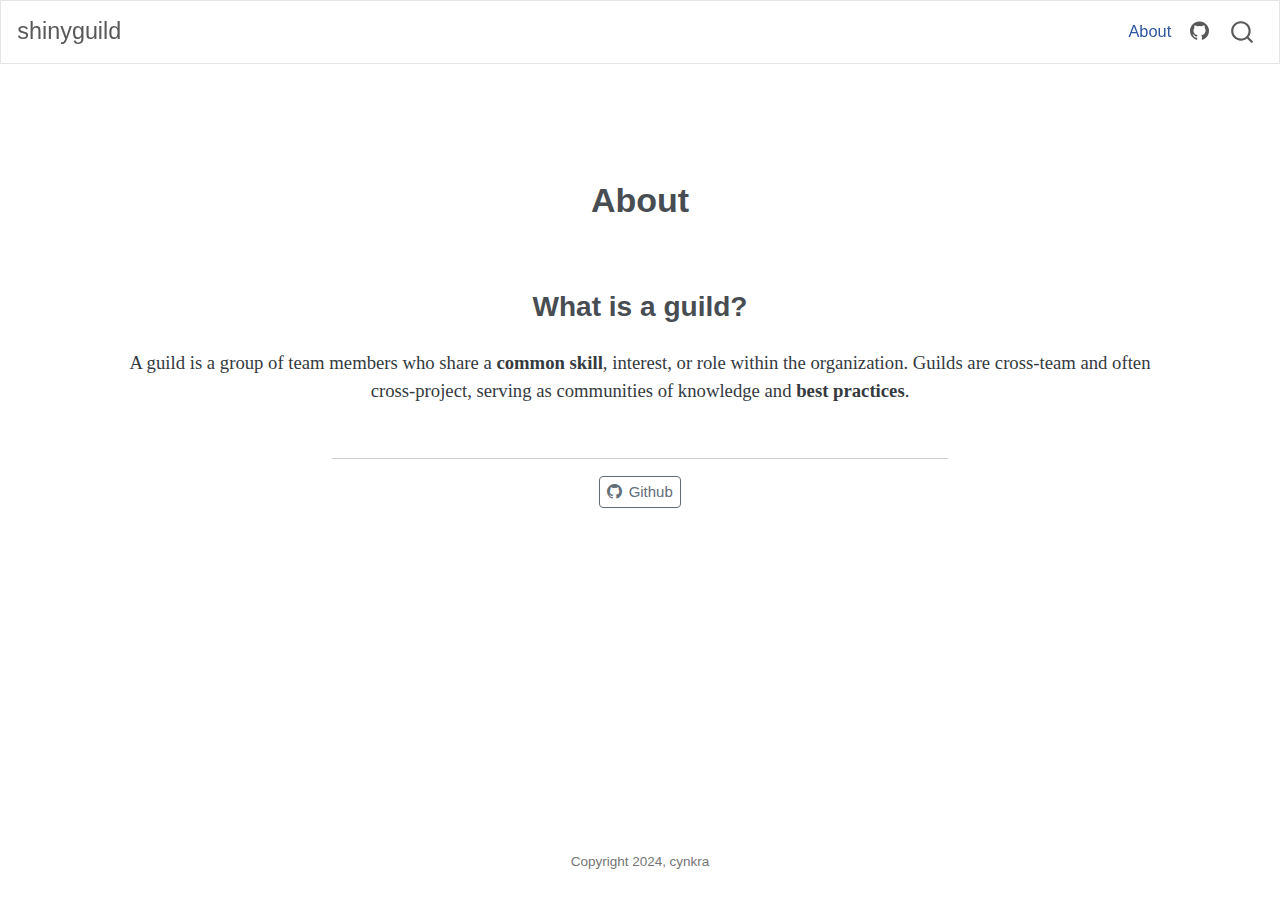
<file: about.html>
<!DOCTYPE html>
<html xmlns="http://www.w3.org/1999/xhtml" lang="en" xml:lang="en"><head>

<meta charset="utf-8">
<meta name="generator" content="quarto-1.3.450">

<meta name="viewport" content="width=device-width, initial-scale=1.0, user-scalable=yes">


<title>shinyguild - About</title>
<style>
code{white-space: pre-wrap;}
span.smallcaps{font-variant: small-caps;}
div.columns{display: flex; gap: min(4vw, 1.5em);}
div.column{flex: auto; overflow-x: auto;}
div.hanging-indent{margin-left: 1.5em; text-indent: -1.5em;}
ul.task-list{list-style: none;}
ul.task-list li input[type="checkbox"] {
  width: 0.8em;
  margin: 0 0.8em 0.2em -1em; /* quarto-specific, see https://github.com/quarto-dev/quarto-cli/issues/4556 */ 
  vertical-align: middle;
}
</style>


<script src="site_libs/quarto-nav/quarto-nav.js"></script>
<script src="site_libs/quarto-nav/headroom.min.js"></script>
<script src="site_libs/clipboard/clipboard.min.js"></script>
<script src="site_libs/quarto-search/autocomplete.umd.js"></script>
<script src="site_libs/quarto-search/fuse.min.js"></script>
<script src="site_libs/quarto-search/quarto-search.js"></script>
<meta name="quarto:offset" content="./">
<script src="site_libs/quarto-html/quarto.js"></script>
<script src="site_libs/quarto-html/popper.min.js"></script>
<script src="site_libs/quarto-html/tippy.umd.min.js"></script>
<link href="site_libs/quarto-html/tippy.css" rel="stylesheet">
<link href="site_libs/quarto-html/quarto-syntax-highlighting.css" rel="stylesheet" id="quarto-text-highlighting-styles">
<script src="site_libs/bootstrap/bootstrap.min.js"></script>
<link href="site_libs/bootstrap/bootstrap-icons.css" rel="stylesheet">
<link href="site_libs/bootstrap/bootstrap.min.css" rel="stylesheet" id="quarto-bootstrap" data-mode="light">
<script id="quarto-search-options" type="application/json">{
  "location": "navbar",
  "copy-button": false,
  "collapse-after": 3,
  "panel-placement": "end",
  "type": "overlay",
  "limit": 20,
  "language": {
    "search-no-results-text": "No results",
    "search-matching-documents-text": "matching documents",
    "search-copy-link-title": "Copy link to search",
    "search-hide-matches-text": "Hide additional matches",
    "search-more-match-text": "more match in this document",
    "search-more-matches-text": "more matches in this document",
    "search-clear-button-title": "Clear",
    "search-detached-cancel-button-title": "Cancel",
    "search-submit-button-title": "Submit",
    "search-label": "Search"
  }
}</script>


<link rel="stylesheet" href="styles.css">
</head>

<body class="nav-fixed fullcontent">

<div id="quarto-search-results"></div>
  <header id="quarto-header" class="headroom fixed-top">
    <nav class="navbar navbar-expand-lg navbar-dark ">
      <div class="navbar-container container-fluid">
      <div class="navbar-brand-container">
    <a class="navbar-brand" href="./index.html">
    <span class="navbar-title">shinyguild</span>
    </a>
  </div>
            <div id="quarto-search" class="" title="Search"></div>
          <button class="navbar-toggler" type="button" data-bs-toggle="collapse" data-bs-target="#navbarCollapse" aria-controls="navbarCollapse" aria-expanded="false" aria-label="Toggle navigation" onclick="if (window.quartoToggleHeadroom) { window.quartoToggleHeadroom(); }">
  <span class="navbar-toggler-icon"></span>
</button>
          <div class="collapse navbar-collapse" id="navbarCollapse">
            <ul class="navbar-nav navbar-nav-scroll ms-auto">
  <li class="nav-item">
    <a class="nav-link active" href="./about.html" rel="" target="" aria-current="page">
 <span class="menu-text">About</span></a>
  </li>  
  <li class="nav-item compact">
    <a class="nav-link" href="https://github.com/cynkra/shinyguild" rel="" target=""><i class="bi bi-github" role="img">
</i> 
 <span class="menu-text"></span></a>
  </li>  
</ul>
            <div class="quarto-navbar-tools">
</div>
          </div> <!-- /navcollapse -->
      </div> <!-- /container-fluid -->
    </nav>
</header>
<!-- content -->
<div id="quarto-content" class="quarto-container page-columns page-rows-contents page-layout-article page-navbar">
<!-- sidebar -->
<!-- margin-sidebar -->
    
<!-- main -->
<div class="quarto-about-jolla">
 <header id="title-block-header" class="quarto-title-block default">
<div class="quarto-title">
<h1 class="title">About</h1>
</div>
<div class="quarto-title-meta">
  </div>
</header><main class="content" id="quarto-document-content">
<section id="what-is-a-guild" class="level2">
<h2 data-anchor-id="what-is-a-guild">What is a guild?</h2>
<p>A guild is a group of team members who share a <strong>common skill</strong>, interest, or role within the organization. Guilds are cross-team and often cross-project, serving as communities of knowledge and <strong>best practices</strong>.</p>


</section>
<a onclick="window.scrollTo(0, 0); return false;" role="button" id="quarto-back-to-top"><i class="bi bi-arrow-up"></i> Back to top</a></main> 
  <hr class="about-sep">
   <div class="about-links">
  <a href="https://github.com/cynkra/shinyguild" class="about-link" rel="" target="">
    <i class="bi bi-github"></i>
     <span class="about-link-text">Github</span>
  </a>
</div>
</div>
 <!-- /main -->
<script id="quarto-html-after-body" type="application/javascript">
window.document.addEventListener("DOMContentLoaded", function (event) {
  const toggleBodyColorMode = (bsSheetEl) => {
    const mode = bsSheetEl.getAttribute("data-mode");
    const bodyEl = window.document.querySelector("body");
    if (mode === "dark") {
      bodyEl.classList.add("quarto-dark");
      bodyEl.classList.remove("quarto-light");
    } else {
      bodyEl.classList.add("quarto-light");
      bodyEl.classList.remove("quarto-dark");
    }
  }
  const toggleBodyColorPrimary = () => {
    const bsSheetEl = window.document.querySelector("link#quarto-bootstrap");
    if (bsSheetEl) {
      toggleBodyColorMode(bsSheetEl);
    }
  }
  toggleBodyColorPrimary();  
  const isCodeAnnotation = (el) => {
    for (const clz of el.classList) {
      if (clz.startsWith('code-annotation-')) {                     
        return true;
      }
    }
    return false;
  }
  const clipboard = new window.ClipboardJS('.code-copy-button', {
    text: function(trigger) {
      const codeEl = trigger.previousElementSibling.cloneNode(true);
      for (const childEl of codeEl.children) {
        if (isCodeAnnotation(childEl)) {
          childEl.remove();
        }
      }
      return codeEl.innerText;
    }
  });
  clipboard.on('success', function(e) {
    // button target
    const button = e.trigger;
    // don't keep focus
    button.blur();
    // flash "checked"
    button.classList.add('code-copy-button-checked');
    var currentTitle = button.getAttribute("title");
    button.setAttribute("title", "Copied!");
    let tooltip;
    if (window.bootstrap) {
      button.setAttribute("data-bs-toggle", "tooltip");
      button.setAttribute("data-bs-placement", "left");
      button.setAttribute("data-bs-title", "Copied!");
      tooltip = new bootstrap.Tooltip(button, 
        { trigger: "manual", 
          customClass: "code-copy-button-tooltip",
          offset: [0, -8]});
      tooltip.show();    
    }
    setTimeout(function() {
      if (tooltip) {
        tooltip.hide();
        button.removeAttribute("data-bs-title");
        button.removeAttribute("data-bs-toggle");
        button.removeAttribute("data-bs-placement");
      }
      button.setAttribute("title", currentTitle);
      button.classList.remove('code-copy-button-checked');
    }, 1000);
    // clear code selection
    e.clearSelection();
  });
  function tippyHover(el, contentFn) {
    const config = {
      allowHTML: true,
      content: contentFn,
      maxWidth: 500,
      delay: 100,
      arrow: false,
      appendTo: function(el) {
          return el.parentElement;
      },
      interactive: true,
      interactiveBorder: 10,
      theme: 'quarto',
      placement: 'bottom-start'
    };
    window.tippy(el, config); 
  }
  const noterefs = window.document.querySelectorAll('a[role="doc-noteref"]');
  for (var i=0; i<noterefs.length; i++) {
    const ref = noterefs[i];
    tippyHover(ref, function() {
      // use id or data attribute instead here
      let href = ref.getAttribute('data-footnote-href') || ref.getAttribute('href');
      try { href = new URL(href).hash; } catch {}
      const id = href.replace(/^#\/?/, "");
      const note = window.document.getElementById(id);
      return note.innerHTML;
    });
  }
      let selectedAnnoteEl;
      const selectorForAnnotation = ( cell, annotation) => {
        let cellAttr = 'data-code-cell="' + cell + '"';
        let lineAttr = 'data-code-annotation="' +  annotation + '"';
        const selector = 'span[' + cellAttr + '][' + lineAttr + ']';
        return selector;
      }
      const selectCodeLines = (annoteEl) => {
        const doc = window.document;
        const targetCell = annoteEl.getAttribute("data-target-cell");
        const targetAnnotation = annoteEl.getAttribute("data-target-annotation");
        const annoteSpan = window.document.querySelector(selectorForAnnotation(targetCell, targetAnnotation));
        const lines = annoteSpan.getAttribute("data-code-lines").split(",");
        const lineIds = lines.map((line) => {
          return targetCell + "-" + line;
        })
        let top = null;
        let height = null;
        let parent = null;
        if (lineIds.length > 0) {
            //compute the position of the single el (top and bottom and make a div)
            const el = window.document.getElementById(lineIds[0]);
            top = el.offsetTop;
            height = el.offsetHeight;
            parent = el.parentElement.parentElement;
          if (lineIds.length > 1) {
            const lastEl = window.document.getElementById(lineIds[lineIds.length - 1]);
            const bottom = lastEl.offsetTop + lastEl.offsetHeight;
            height = bottom - top;
          }
          if (top !== null && height !== null && parent !== null) {
            // cook up a div (if necessary) and position it 
            let div = window.document.getElementById("code-annotation-line-highlight");
            if (div === null) {
              div = window.document.createElement("div");
              div.setAttribute("id", "code-annotation-line-highlight");
              div.style.position = 'absolute';
              parent.appendChild(div);
            }
            div.style.top = top - 2 + "px";
            div.style.height = height + 4 + "px";
            let gutterDiv = window.document.getElementById("code-annotation-line-highlight-gutter");
            if (gutterDiv === null) {
              gutterDiv = window.document.createElement("div");
              gutterDiv.setAttribute("id", "code-annotation-line-highlight-gutter");
              gutterDiv.style.position = 'absolute';
              const codeCell = window.document.getElementById(targetCell);
              const gutter = codeCell.querySelector('.code-annotation-gutter');
              gutter.appendChild(gutterDiv);
            }
            gutterDiv.style.top = top - 2 + "px";
            gutterDiv.style.height = height + 4 + "px";
          }
          selectedAnnoteEl = annoteEl;
        }
      };
      const unselectCodeLines = () => {
        const elementsIds = ["code-annotation-line-highlight", "code-annotation-line-highlight-gutter"];
        elementsIds.forEach((elId) => {
          const div = window.document.getElementById(elId);
          if (div) {
            div.remove();
          }
        });
        selectedAnnoteEl = undefined;
      };
      // Attach click handler to the DT
      const annoteDls = window.document.querySelectorAll('dt[data-target-cell]');
      for (const annoteDlNode of annoteDls) {
        annoteDlNode.addEventListener('click', (event) => {
          const clickedEl = event.target;
          if (clickedEl !== selectedAnnoteEl) {
            unselectCodeLines();
            const activeEl = window.document.querySelector('dt[data-target-cell].code-annotation-active');
            if (activeEl) {
              activeEl.classList.remove('code-annotation-active');
            }
            selectCodeLines(clickedEl);
            clickedEl.classList.add('code-annotation-active');
          } else {
            // Unselect the line
            unselectCodeLines();
            clickedEl.classList.remove('code-annotation-active');
          }
        });
      }
  const findCites = (el) => {
    const parentEl = el.parentElement;
    if (parentEl) {
      const cites = parentEl.dataset.cites;
      if (cites) {
        return {
          el,
          cites: cites.split(' ')
        };
      } else {
        return findCites(el.parentElement)
      }
    } else {
      return undefined;
    }
  };
  var bibliorefs = window.document.querySelectorAll('a[role="doc-biblioref"]');
  for (var i=0; i<bibliorefs.length; i++) {
    const ref = bibliorefs[i];
    const citeInfo = findCites(ref);
    if (citeInfo) {
      tippyHover(citeInfo.el, function() {
        var popup = window.document.createElement('div');
        citeInfo.cites.forEach(function(cite) {
          var citeDiv = window.document.createElement('div');
          citeDiv.classList.add('hanging-indent');
          citeDiv.classList.add('csl-entry');
          var biblioDiv = window.document.getElementById('ref-' + cite);
          if (biblioDiv) {
            citeDiv.innerHTML = biblioDiv.innerHTML;
          }
          popup.appendChild(citeDiv);
        });
        return popup.innerHTML;
      });
    }
  }
});
</script>
</div> <!-- /content -->
<footer class="footer">
  <div class="nav-footer">
    <div class="nav-footer-left">
      &nbsp;
    </div>   
    <div class="nav-footer-center">Copyright 2024, cynkra</div>
    <div class="nav-footer-right">
      &nbsp;
    </div>
  </div>
</footer>



</body></html>
</file>
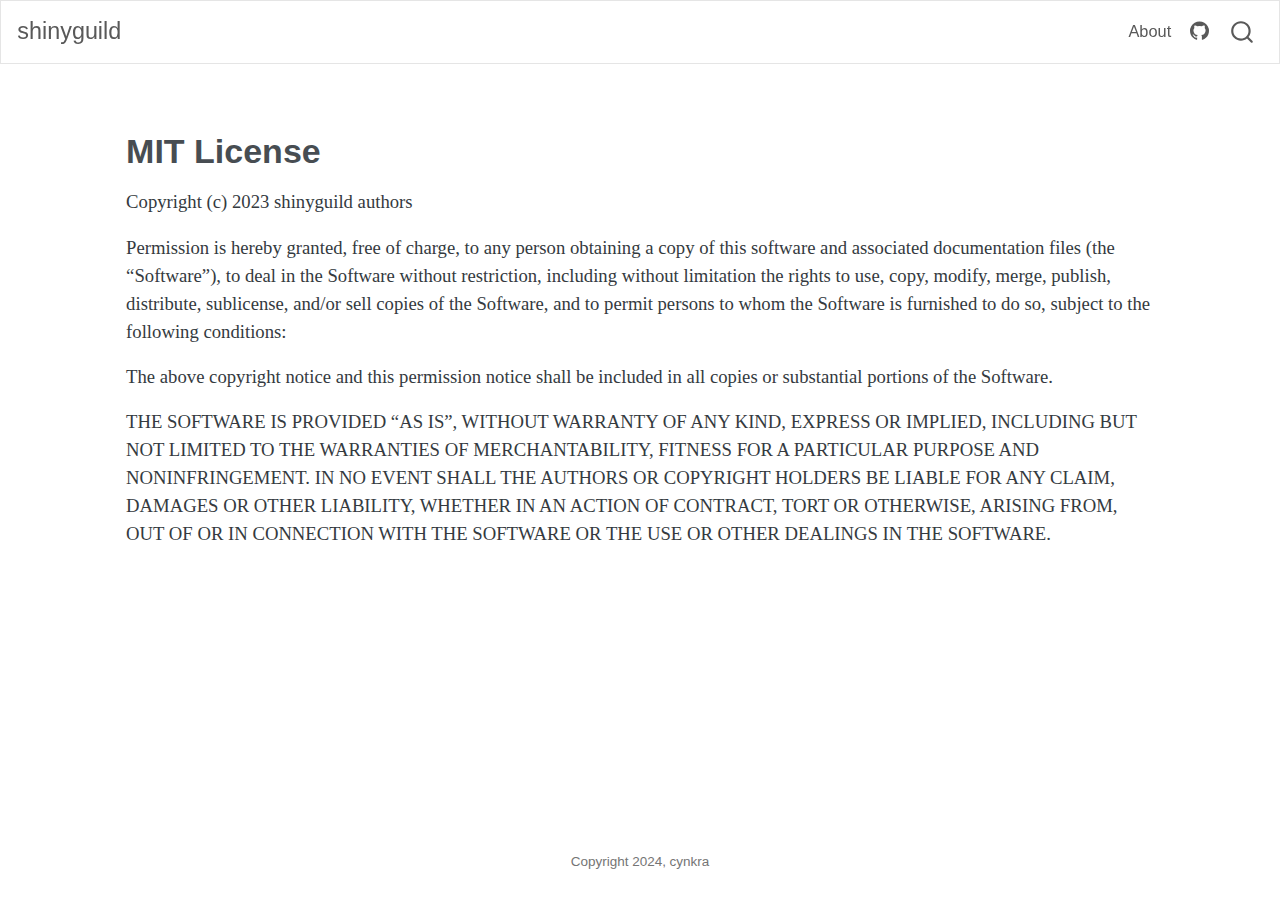
<file: LICENSE.html>
<!DOCTYPE html>
<html xmlns="http://www.w3.org/1999/xhtml" lang="en" xml:lang="en"><head>

<meta charset="utf-8">
<meta name="generator" content="quarto-1.3.450">

<meta name="viewport" content="width=device-width, initial-scale=1.0, user-scalable=yes">


<title>shinyguild – license</title>
<style>
code{white-space: pre-wrap;}
span.smallcaps{font-variant: small-caps;}
div.columns{display: flex; gap: min(4vw, 1.5em);}
div.column{flex: auto; overflow-x: auto;}
div.hanging-indent{margin-left: 1.5em; text-indent: -1.5em;}
ul.task-list{list-style: none;}
ul.task-list li input[type="checkbox"] {
  width: 0.8em;
  margin: 0 0.8em 0.2em -1em; /* quarto-specific, see https://github.com/quarto-dev/quarto-cli/issues/4556 */ 
  vertical-align: middle;
}
</style>


<script src="site_libs/quarto-nav/quarto-nav.js"></script>
<script src="site_libs/quarto-nav/headroom.min.js"></script>
<script src="site_libs/clipboard/clipboard.min.js"></script>
<script src="site_libs/quarto-search/autocomplete.umd.js"></script>
<script src="site_libs/quarto-search/fuse.min.js"></script>
<script src="site_libs/quarto-search/quarto-search.js"></script>
<meta name="quarto:offset" content="./">
<script src="site_libs/quarto-html/quarto.js"></script>
<script src="site_libs/quarto-html/popper.min.js"></script>
<script src="site_libs/quarto-html/tippy.umd.min.js"></script>
<script src="site_libs/quarto-html/anchor.min.js"></script>
<link href="site_libs/quarto-html/tippy.css" rel="stylesheet">
<link href="site_libs/quarto-html/quarto-syntax-highlighting.css" rel="stylesheet" id="quarto-text-highlighting-styles">
<script src="site_libs/bootstrap/bootstrap.min.js"></script>
<link href="site_libs/bootstrap/bootstrap-icons.css" rel="stylesheet">
<link href="site_libs/bootstrap/bootstrap.min.css" rel="stylesheet" id="quarto-bootstrap" data-mode="light">
<script id="quarto-search-options" type="application/json">{
  "location": "navbar",
  "copy-button": false,
  "collapse-after": 3,
  "panel-placement": "end",
  "type": "overlay",
  "limit": 20,
  "language": {
    "search-no-results-text": "No results",
    "search-matching-documents-text": "matching documents",
    "search-copy-link-title": "Copy link to search",
    "search-hide-matches-text": "Hide additional matches",
    "search-more-match-text": "more match in this document",
    "search-more-matches-text": "more matches in this document",
    "search-clear-button-title": "Clear",
    "search-detached-cancel-button-title": "Cancel",
    "search-submit-button-title": "Submit",
    "search-label": "Search"
  }
}</script>


<link rel="stylesheet" href="styles.css">
</head>

<body class="nav-fixed fullcontent">

<div id="quarto-search-results"></div>
  <header id="quarto-header" class="headroom fixed-top">
    <nav class="navbar navbar-expand-lg navbar-dark ">
      <div class="navbar-container container-fluid">
      <div class="navbar-brand-container">
    <a class="navbar-brand" href="./index.html">
    <span class="navbar-title">shinyguild</span>
    </a>
  </div>
            <div id="quarto-search" class="" title="Search"></div>
          <button class="navbar-toggler" type="button" data-bs-toggle="collapse" data-bs-target="#navbarCollapse" aria-controls="navbarCollapse" aria-expanded="false" aria-label="Toggle navigation" onclick="if (window.quartoToggleHeadroom) { window.quartoToggleHeadroom(); }">
  <span class="navbar-toggler-icon"></span>
</button>
          <div class="collapse navbar-collapse" id="navbarCollapse">
            <ul class="navbar-nav navbar-nav-scroll ms-auto">
  <li class="nav-item">
    <a class="nav-link" href="./about.html" rel="" target="">
 <span class="menu-text">About</span></a>
  </li>  
  <li class="nav-item compact">
    <a class="nav-link" href="https://github.com/cynkra/shinyguild" rel="" target=""><i class="bi bi-github" role="img">
</i> 
 <span class="menu-text"></span></a>
  </li>  
</ul>
            <div class="quarto-navbar-tools">
</div>
          </div> <!-- /navcollapse -->
      </div> <!-- /container-fluid -->
    </nav>
</header>
<!-- content -->
<div id="quarto-content" class="quarto-container page-columns page-rows-contents page-layout-article page-navbar">
<!-- sidebar -->
<!-- margin-sidebar -->
    
<!-- main -->
<main class="content" id="quarto-document-content">



<section id="mit-license" class="level1">
<h1>MIT License</h1>
<p>Copyright (c) 2023 shinyguild authors</p>
<p>Permission is hereby granted, free of charge, to any person obtaining a copy of this software and associated documentation files (the “Software”), to deal in the Software without restriction, including without limitation the rights to use, copy, modify, merge, publish, distribute, sublicense, and/or sell copies of the Software, and to permit persons to whom the Software is furnished to do so, subject to the following conditions:</p>
<p>The above copyright notice and this permission notice shall be included in all copies or substantial portions of the Software.</p>
<p>THE SOFTWARE IS PROVIDED “AS IS”, WITHOUT WARRANTY OF ANY KIND, EXPRESS OR IMPLIED, INCLUDING BUT NOT LIMITED TO THE WARRANTIES OF MERCHANTABILITY, FITNESS FOR A PARTICULAR PURPOSE AND NONINFRINGEMENT. IN NO EVENT SHALL THE AUTHORS OR COPYRIGHT HOLDERS BE LIABLE FOR ANY CLAIM, DAMAGES OR OTHER LIABILITY, WHETHER IN AN ACTION OF CONTRACT, TORT OR OTHERWISE, ARISING FROM, OUT OF OR IN CONNECTION WITH THE SOFTWARE OR THE USE OR OTHER DEALINGS IN THE SOFTWARE.</p>


</section>

<a onclick="window.scrollTo(0, 0); return false;" role="button" id="quarto-back-to-top"><i class="bi bi-arrow-up"></i> Back to top</a></main> <!-- /main -->
<script id="quarto-html-after-body" type="application/javascript">
window.document.addEventListener("DOMContentLoaded", function (event) {
  const toggleBodyColorMode = (bsSheetEl) => {
    const mode = bsSheetEl.getAttribute("data-mode");
    const bodyEl = window.document.querySelector("body");
    if (mode === "dark") {
      bodyEl.classList.add("quarto-dark");
      bodyEl.classList.remove("quarto-light");
    } else {
      bodyEl.classList.add("quarto-light");
      bodyEl.classList.remove("quarto-dark");
    }
  }
  const toggleBodyColorPrimary = () => {
    const bsSheetEl = window.document.querySelector("link#quarto-bootstrap");
    if (bsSheetEl) {
      toggleBodyColorMode(bsSheetEl);
    }
  }
  toggleBodyColorPrimary();  
  const icon = "";
  const anchorJS = new window.AnchorJS();
  anchorJS.options = {
    placement: 'right',
    icon: icon
  };
  anchorJS.add('.anchored');
  const isCodeAnnotation = (el) => {
    for (const clz of el.classList) {
      if (clz.startsWith('code-annotation-')) {                     
        return true;
      }
    }
    return false;
  }
  const clipboard = new window.ClipboardJS('.code-copy-button', {
    text: function(trigger) {
      const codeEl = trigger.previousElementSibling.cloneNode(true);
      for (const childEl of codeEl.children) {
        if (isCodeAnnotation(childEl)) {
          childEl.remove();
        }
      }
      return codeEl.innerText;
    }
  });
  clipboard.on('success', function(e) {
    // button target
    const button = e.trigger;
    // don't keep focus
    button.blur();
    // flash "checked"
    button.classList.add('code-copy-button-checked');
    var currentTitle = button.getAttribute("title");
    button.setAttribute("title", "Copied!");
    let tooltip;
    if (window.bootstrap) {
      button.setAttribute("data-bs-toggle", "tooltip");
      button.setAttribute("data-bs-placement", "left");
      button.setAttribute("data-bs-title", "Copied!");
      tooltip = new bootstrap.Tooltip(button, 
        { trigger: "manual", 
          customClass: "code-copy-button-tooltip",
          offset: [0, -8]});
      tooltip.show();    
    }
    setTimeout(function() {
      if (tooltip) {
        tooltip.hide();
        button.removeAttribute("data-bs-title");
        button.removeAttribute("data-bs-toggle");
        button.removeAttribute("data-bs-placement");
      }
      button.setAttribute("title", currentTitle);
      button.classList.remove('code-copy-button-checked');
    }, 1000);
    // clear code selection
    e.clearSelection();
  });
  function tippyHover(el, contentFn) {
    const config = {
      allowHTML: true,
      content: contentFn,
      maxWidth: 500,
      delay: 100,
      arrow: false,
      appendTo: function(el) {
          return el.parentElement;
      },
      interactive: true,
      interactiveBorder: 10,
      theme: 'quarto',
      placement: 'bottom-start'
    };
    window.tippy(el, config); 
  }
  const noterefs = window.document.querySelectorAll('a[role="doc-noteref"]');
  for (var i=0; i<noterefs.length; i++) {
    const ref = noterefs[i];
    tippyHover(ref, function() {
      // use id or data attribute instead here
      let href = ref.getAttribute('data-footnote-href') || ref.getAttribute('href');
      try { href = new URL(href).hash; } catch {}
      const id = href.replace(/^#\/?/, "");
      const note = window.document.getElementById(id);
      return note.innerHTML;
    });
  }
      let selectedAnnoteEl;
      const selectorForAnnotation = ( cell, annotation) => {
        let cellAttr = 'data-code-cell="' + cell + '"';
        let lineAttr = 'data-code-annotation="' +  annotation + '"';
        const selector = 'span[' + cellAttr + '][' + lineAttr + ']';
        return selector;
      }
      const selectCodeLines = (annoteEl) => {
        const doc = window.document;
        const targetCell = annoteEl.getAttribute("data-target-cell");
        const targetAnnotation = annoteEl.getAttribute("data-target-annotation");
        const annoteSpan = window.document.querySelector(selectorForAnnotation(targetCell, targetAnnotation));
        const lines = annoteSpan.getAttribute("data-code-lines").split(",");
        const lineIds = lines.map((line) => {
          return targetCell + "-" + line;
        })
        let top = null;
        let height = null;
        let parent = null;
        if (lineIds.length > 0) {
            //compute the position of the single el (top and bottom and make a div)
            const el = window.document.getElementById(lineIds[0]);
            top = el.offsetTop;
            height = el.offsetHeight;
            parent = el.parentElement.parentElement;
          if (lineIds.length > 1) {
            const lastEl = window.document.getElementById(lineIds[lineIds.length - 1]);
            const bottom = lastEl.offsetTop + lastEl.offsetHeight;
            height = bottom - top;
          }
          if (top !== null && height !== null && parent !== null) {
            // cook up a div (if necessary) and position it 
            let div = window.document.getElementById("code-annotation-line-highlight");
            if (div === null) {
              div = window.document.createElement("div");
              div.setAttribute("id", "code-annotation-line-highlight");
              div.style.position = 'absolute';
              parent.appendChild(div);
            }
            div.style.top = top - 2 + "px";
            div.style.height = height + 4 + "px";
            let gutterDiv = window.document.getElementById("code-annotation-line-highlight-gutter");
            if (gutterDiv === null) {
              gutterDiv = window.document.createElement("div");
              gutterDiv.setAttribute("id", "code-annotation-line-highlight-gutter");
              gutterDiv.style.position = 'absolute';
              const codeCell = window.document.getElementById(targetCell);
              const gutter = codeCell.querySelector('.code-annotation-gutter');
              gutter.appendChild(gutterDiv);
            }
            gutterDiv.style.top = top - 2 + "px";
            gutterDiv.style.height = height + 4 + "px";
          }
          selectedAnnoteEl = annoteEl;
        }
      };
      const unselectCodeLines = () => {
        const elementsIds = ["code-annotation-line-highlight", "code-annotation-line-highlight-gutter"];
        elementsIds.forEach((elId) => {
          const div = window.document.getElementById(elId);
          if (div) {
            div.remove();
          }
        });
        selectedAnnoteEl = undefined;
      };
      // Attach click handler to the DT
      const annoteDls = window.document.querySelectorAll('dt[data-target-cell]');
      for (const annoteDlNode of annoteDls) {
        annoteDlNode.addEventListener('click', (event) => {
          const clickedEl = event.target;
          if (clickedEl !== selectedAnnoteEl) {
            unselectCodeLines();
            const activeEl = window.document.querySelector('dt[data-target-cell].code-annotation-active');
            if (activeEl) {
              activeEl.classList.remove('code-annotation-active');
            }
            selectCodeLines(clickedEl);
            clickedEl.classList.add('code-annotation-active');
          } else {
            // Unselect the line
            unselectCodeLines();
            clickedEl.classList.remove('code-annotation-active');
          }
        });
      }
  const findCites = (el) => {
    const parentEl = el.parentElement;
    if (parentEl) {
      const cites = parentEl.dataset.cites;
      if (cites) {
        return {
          el,
          cites: cites.split(' ')
        };
      } else {
        return findCites(el.parentElement)
      }
    } else {
      return undefined;
    }
  };
  var bibliorefs = window.document.querySelectorAll('a[role="doc-biblioref"]');
  for (var i=0; i<bibliorefs.length; i++) {
    const ref = bibliorefs[i];
    const citeInfo = findCites(ref);
    if (citeInfo) {
      tippyHover(citeInfo.el, function() {
        var popup = window.document.createElement('div');
        citeInfo.cites.forEach(function(cite) {
          var citeDiv = window.document.createElement('div');
          citeDiv.classList.add('hanging-indent');
          citeDiv.classList.add('csl-entry');
          var biblioDiv = window.document.getElementById('ref-' + cite);
          if (biblioDiv) {
            citeDiv.innerHTML = biblioDiv.innerHTML;
          }
          popup.appendChild(citeDiv);
        });
        return popup.innerHTML;
      });
    }
  }
});
</script>
</div> <!-- /content -->
<footer class="footer">
  <div class="nav-footer">
    <div class="nav-footer-left">
      &nbsp;
    </div>   
    <div class="nav-footer-center">Copyright 2024, cynkra</div>
    <div class="nav-footer-right">
      &nbsp;
    </div>
  </div>
</footer>



</body></html>
</file>
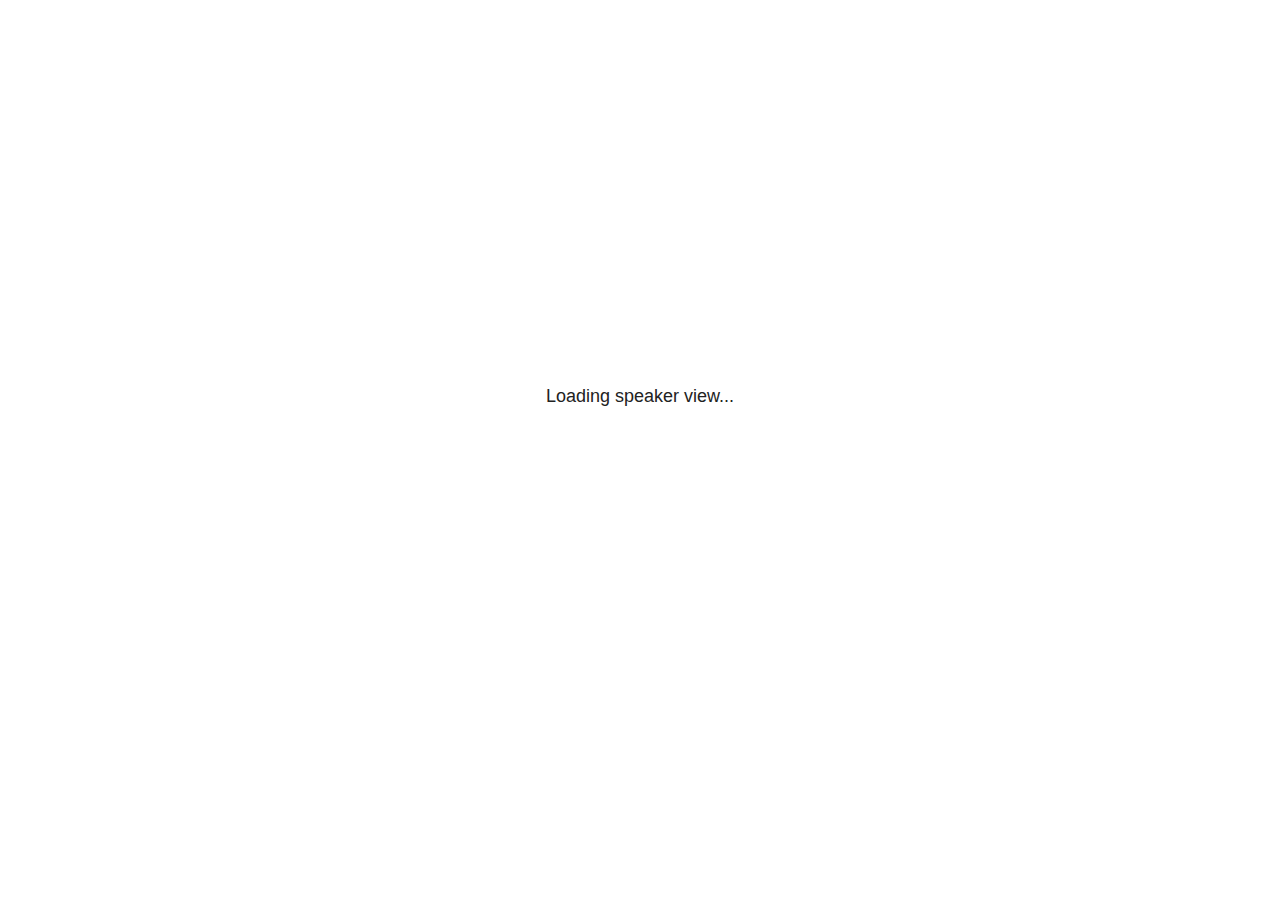
<file: site_libs/revealjs/plugin/notes/speaker-view.html>
<!--
	NOTE: You need to build the notes plugin after making changes to this file.
-->
<html lang="en">
	<head>
		<meta charset="utf-8">

		<title>reveal.js - Speaker View</title>

		<style>
			body {
				font-family: Helvetica;
				font-size: 18px;
			}

			#current-slide,
			#upcoming-slide,
			#speaker-controls {
				padding: 6px;
				box-sizing: border-box;
				-moz-box-sizing: border-box;
			}

			#current-slide iframe,
			#upcoming-slide iframe {
				width: 100%;
				height: 100%;
				border: 1px solid #ddd;
			}

			#current-slide .label,
			#upcoming-slide .label {
				position: absolute;
				top: 10px;
				left: 10px;
				z-index: 2;
			}

			#connection-status {
				position: absolute;
				top: 0;
				left: 0;
				width: 100%;
				height: 100%;
				z-index: 20;
				padding: 30% 20% 20% 20%;
				font-size: 18px;
				color: #222;
				background: #fff;
				text-align: center;
				box-sizing: border-box;
				line-height: 1.4;
			}

			.overlay-element {
				height: 34px;
				line-height: 34px;
				padding: 0 10px;
				text-shadow: none;
				background: rgba( 220, 220, 220, 0.8 );
				color: #222;
				font-size: 14px;
			}

			.overlay-element.interactive:hover {
				background: rgba( 220, 220, 220, 1 );
			}

			#current-slide {
				position: absolute;
				width: 60%;
				height: 100%;
				top: 0;
				left: 0;
				padding-right: 0;
			}

			#upcoming-slide {
				position: absolute;
				width: 40%;
				height: 40%;
				right: 0;
				top: 0;
			}

			/* Speaker controls */
			#speaker-controls {
				position: absolute;
				top: 40%;
				right: 0;
				width: 40%;
				height: 60%;
				overflow: auto;
				font-size: 18px;
			}

				.speaker-controls-time.hidden,
				.speaker-controls-notes.hidden {
					display: none;
				}

				.speaker-controls-time .label,
				.speaker-controls-pace .label,
				.speaker-controls-notes .label {
					text-transform: uppercase;
					font-weight: normal;
					font-size: 0.66em;
					color: #666;
					margin: 0;
				}

				.speaker-controls-time, .speaker-controls-pace {
					border-bottom: 1px solid rgba( 200, 200, 200, 0.5 );
					margin-bottom: 10px;
					padding: 10px 16px;
					padding-bottom: 20px;
					cursor: pointer;
				}

				.speaker-controls-time .reset-button {
					opacity: 0;
					float: right;
					color: #666;
					text-decoration: none;
				}
				.speaker-controls-time:hover .reset-button {
					opacity: 1;
				}

				.speaker-controls-time .timer,
				.speaker-controls-time .clock {
					width: 50%;
				}

				.speaker-controls-time .timer,
				.speaker-controls-time .clock,
				.speaker-controls-time .pacing .hours-value,
				.speaker-controls-time .pacing .minutes-value,
				.speaker-controls-time .pacing .seconds-value {
					font-size: 1.9em;
				}

				.speaker-controls-time .timer {
					float: left;
				}

				.speaker-controls-time .clock {
					float: right;
					text-align: right;
				}

				.speaker-controls-time span.mute {
					opacity: 0.3;
				}

				.speaker-controls-time .pacing-title {
					margin-top: 5px;
				}

				.speaker-controls-time .pacing.ahead {
					color: blue;
				}

				.speaker-controls-time .pacing.on-track {
					color: green;
				}

				.speaker-controls-time .pacing.behind {
					color: red;
				}

				.speaker-controls-notes {
					padding: 10px 16px;
				}

				.speaker-controls-notes .value {
					margin-top: 5px;
					line-height: 1.4;
					font-size: 1.2em;
				}

			/* Layout selector */
			#speaker-layout {
				position: absolute;
				top: 10px;
				right: 10px;
				color: #222;
				z-index: 10;
			}
				#speaker-layout select {
					position: absolute;
					width: 100%;
					height: 100%;
					top: 0;
					left: 0;
					border: 0;
					box-shadow: 0;
					cursor: pointer;
					opacity: 0;

					font-size: 1em;
					background-color: transparent;

					-moz-appearance: none;
					-webkit-appearance: none;
					-webkit-tap-highlight-color: rgba(0, 0, 0, 0);
				}

				#speaker-layout select:focus {
					outline: none;
					box-shadow: none;
				}

			.clear {
				clear: both;
			}

			/* Speaker layout: Wide */
			body[data-speaker-layout="wide"] #current-slide,
			body[data-speaker-layout="wide"] #upcoming-slide {
				width: 50%;
				height: 45%;
				padding: 6px;
			}

			body[data-speaker-layout="wide"] #current-slide {
				top: 0;
				left: 0;
			}

			body[data-speaker-layout="wide"] #upcoming-slide {
				top: 0;
				left: 50%;
			}

			body[data-speaker-layout="wide"] #speaker-controls {
				top: 45%;
				left: 0;
				width: 100%;
				height: 50%;
				font-size: 1.25em;
			}

			/* Speaker layout: Tall */
			body[data-speaker-layout="tall"] #current-slide,
			body[data-speaker-layout="tall"] #upcoming-slide {
				width: 45%;
				height: 50%;
				padding: 6px;
			}

			body[data-speaker-layout="tall"] #current-slide {
				top: 0;
				left: 0;
			}

			body[data-speaker-layout="tall"] #upcoming-slide {
				top: 50%;
				left: 0;
			}

			body[data-speaker-layout="tall"] #speaker-controls {
				padding-top: 40px;
				top: 0;
				left: 45%;
				width: 55%;
				height: 100%;
				font-size: 1.25em;
			}

			/* Speaker layout: Notes only */
			body[data-speaker-layout="notes-only"] #current-slide,
			body[data-speaker-layout="notes-only"] #upcoming-slide {
				display: none;
			}

			body[data-speaker-layout="notes-only"] #speaker-controls {
				padding-top: 40px;
				top: 0;
				left: 0;
				width: 100%;
				height: 100%;
				font-size: 1.25em;
			}

			@media screen and (max-width: 1080px) {
				body[data-speaker-layout="default"] #speaker-controls {
					font-size: 16px;
				}
			}

			@media screen and (max-width: 900px) {
				body[data-speaker-layout="default"] #speaker-controls {
					font-size: 14px;
				}
			}

			@media screen and (max-width: 800px) {
				body[data-speaker-layout="default"] #speaker-controls {
					font-size: 12px;
				}
			}

		</style>
	</head>

	<body>

		<div id="connection-status">Loading speaker view...</div>

		<div id="current-slide"></div>
		<div id="upcoming-slide"><span class="overlay-element label">Upcoming</span></div>
		<div id="speaker-controls">
			<div class="speaker-controls-time">
				<h4 class="label">Time <span class="reset-button">Click to Reset</span></h4>
				<div class="clock">
					<span class="clock-value">0:00 AM</span>
				</div>
				<div class="timer">
					<span class="hours-value">00</span><span class="minutes-value">:00</span><span class="seconds-value">:00</span>
				</div>
				<div class="clear"></div>

				<h4 class="label pacing-title" style="display: none">Pacing – Time to finish current slide</h4>
				<div class="pacing" style="display: none">
					<span class="hours-value">00</span><span class="minutes-value">:00</span><span class="seconds-value">:00</span>
				</div>
			</div>

			<div class="speaker-controls-notes hidden">
				<h4 class="label">Notes</h4>
				<div class="value"></div>
			</div>
		</div>
		<div id="speaker-layout" class="overlay-element interactive">
			<span class="speaker-layout-label"></span>
			<select class="speaker-layout-dropdown"></select>
		</div>

		<script>

			(function() {

				var notes,
					notesValue,
					currentState,
					currentSlide,
					upcomingSlide,
					layoutLabel,
					layoutDropdown,
					pendingCalls = {},
					lastRevealApiCallId = 0,
					connected = false,
					whitelistedWindows = [window.opener];

				var SPEAKER_LAYOUTS = {
					'default': 'Default',
					'wide': 'Wide',
					'tall': 'Tall',
					'notes-only': 'Notes only'
				};

				setupLayout();

				var connectionStatus = document.querySelector( '#connection-status' );
				var connectionTimeout = setTimeout( function() {
					connectionStatus.innerHTML = 'Error connecting to main window.<br>Please try closing and reopening the speaker view.';
				}, 5000 );
;
				window.addEventListener( 'message', function( event ) {

					// Validate the origin of this message to prevent XSS
					if( window.location.origin !== event.origin && whitelistedWindows.indexOf( event.source ) === -1 ) {
						return;
					}

					clearTimeout( connectionTimeout );
					connectionStatus.style.display = 'none';

					var data = JSON.parse( event.data );

					// The overview mode is only useful to the reveal.js instance
					// where navigation occurs so we don't sync it
					if( data.state ) delete data.state.overview;

					// Messages sent by the notes plugin inside of the main window
					if( data && data.namespace === 'reveal-notes' ) {
						if( data.type === 'connect' ) {
							handleConnectMessage( data );
						}
						else if( data.type === 'state' ) {
							handleStateMessage( data );
						}
						else if( data.type === 'return' ) {
							pendingCalls[data.callId](data.result);
							delete pendingCalls[data.callId];
						}
					}
					// Messages sent by the reveal.js inside of the current slide preview
					else if( data && data.namespace === 'reveal' ) {
						if( /ready/.test( data.eventName ) ) {
							// Send a message back to notify that the handshake is complete
							window.opener.postMessage( JSON.stringify({ namespace: 'reveal-notes', type: 'connected'} ), '*' );
						}
						else if( /slidechanged|fragmentshown|fragmenthidden|paused|resumed/.test( data.eventName ) && currentState !== JSON.stringify( data.state ) ) {

							dispatchStateToMainWindow( data.state );

						}
					}

				} );

				/**
				 * Updates the presentation in the main window to match the state
				 * of the presentation in the notes window.
				 */
				const dispatchStateToMainWindow = debounce(( state ) => {
					window.opener.postMessage( JSON.stringify({ method: 'setState', args: [ state ]} ), '*' );
				}, 500);

				/**
				 * Asynchronously calls the Reveal.js API of the main frame.
				 */
				function callRevealApi( methodName, methodArguments, callback ) {

					var callId = ++lastRevealApiCallId;
					pendingCalls[callId] = callback;
					window.opener.postMessage( JSON.stringify( {
						namespace: 'reveal-notes',
						type: 'call',
						callId: callId,
						methodName: methodName,
						arguments: methodArguments
					} ), '*' );

				}

				/**
				 * Called when the main window is trying to establish a
				 * connection.
				 */
				function handleConnectMessage( data ) {

					if( connected === false ) {
						connected = true;

						setupIframes( data );
						setupKeyboard();
						setupNotes();
						setupTimer();
						setupHeartbeat();
					}

				}

				/**
				 * Called when the main window sends an updated state.
				 */
				function handleStateMessage( data ) {

					// Store the most recently set state to avoid circular loops
					// applying the same state
					currentState = JSON.stringify( data.state );

					// No need for updating the notes in case of fragment changes
					if ( data.notes ) {
						notes.classList.remove( 'hidden' );
						notesValue.style.whiteSpace = data.whitespace;
						if( data.markdown ) {
							notesValue.innerHTML = marked( data.notes );
						}
						else {
							notesValue.innerHTML = data.notes;
						}
					}
					else {
						notes.classList.add( 'hidden' );
					}

					// Update the note slides
					currentSlide.contentWindow.postMessage( JSON.stringify({ method: 'setState', args: [ data.state ] }), '*' );
					upcomingSlide.contentWindow.postMessage( JSON.stringify({ method: 'setState', args: [ data.state ] }), '*' );
					upcomingSlide.contentWindow.postMessage( JSON.stringify({ method: 'next' }), '*' );

				}

				// Limit to max one state update per X ms
				handleStateMessage = debounce( handleStateMessage, 200 );

				/**
				 * Forward keyboard events to the current slide window.
				 * This enables keyboard events to work even if focus
				 * isn't set on the current slide iframe.
				 *
				 * Block F5 default handling, it reloads and disconnects
				 * the speaker notes window.
				 */
				function setupKeyboard() {

					document.addEventListener( 'keydown', function( event ) {
						if( event.keyCode === 116 || ( event.metaKey && event.keyCode === 82 ) ) {
							event.preventDefault();
							return false;
						}
						currentSlide.contentWindow.postMessage( JSON.stringify({ method: 'triggerKey', args: [ event.keyCode ] }), '*' );
					} );

				}

				/**
				 * Creates the preview iframes.
				 */
				function setupIframes( data ) {

					var params = [
						'receiver',
						'progress=false',
						'history=false',
						'transition=none',
						'autoSlide=0',
						'backgroundTransition=none'
					].join( '&' );

					var urlSeparator = /\?/.test(data.url) ? '&' : '?';
					var hash = '#/' + data.state.indexh + '/' + data.state.indexv;
					var currentURL = data.url + urlSeparator + params + '&postMessageEvents=true' + hash;
					var upcomingURL = data.url + urlSeparator + params + '&controls=false' + hash;

					currentSlide = document.createElement( 'iframe' );
					currentSlide.setAttribute( 'width', 1280 );
					currentSlide.setAttribute( 'height', 1024 );
					currentSlide.setAttribute( 'src', currentURL );
					document.querySelector( '#current-slide' ).appendChild( currentSlide );

					upcomingSlide = document.createElement( 'iframe' );
					upcomingSlide.setAttribute( 'width', 640 );
					upcomingSlide.setAttribute( 'height', 512 );
					upcomingSlide.setAttribute( 'src', upcomingURL );
					document.querySelector( '#upcoming-slide' ).appendChild( upcomingSlide );

					whitelistedWindows.push( currentSlide.contentWindow, upcomingSlide.contentWindow );

				}

				/**
				 * Setup the notes UI.
				 */
				function setupNotes() {

					notes = document.querySelector( '.speaker-controls-notes' );
					notesValue = document.querySelector( '.speaker-controls-notes .value' );

				}

				/**
				 * We send out a heartbeat at all times to ensure we can
				 * reconnect with the main presentation window after reloads.
				 */
				function setupHeartbeat() {

					setInterval( () => {
						window.opener.postMessage( JSON.stringify({ namespace: 'reveal-notes', type: 'heartbeat'} ), '*' );
					}, 1000 );

				}

				function getTimings( callback ) {

					callRevealApi( 'getSlidesAttributes', [], function ( slideAttributes ) {
						callRevealApi( 'getConfig', [], function ( config ) {
							var totalTime = config.totalTime;
							var minTimePerSlide = config.minimumTimePerSlide || 0;
							var defaultTiming = config.defaultTiming;
							if ((defaultTiming == null) && (totalTime == null)) {
								callback(null);
								return;
							}
							// Setting totalTime overrides defaultTiming
							if (totalTime) {
								defaultTiming = 0;
							}
							var timings = [];
							for ( var i in slideAttributes ) {
								var slide = slideAttributes[ i ];
								var timing = defaultTiming;
								if( slide.hasOwnProperty( 'data-timing' )) {
									var t = slide[ 'data-timing' ];
									timing = parseInt(t);
									if( isNaN(timing) ) {
										console.warn("Could not parse timing '" + t + "' of slide " + i + "; using default of " + defaultTiming);
										timing = defaultTiming;
									}
								}
								timings.push(timing);
							}
							if ( totalTime ) {
								// After we've allocated time to individual slides, we summarize it and
								// subtract it from the total time
								var remainingTime = totalTime - timings.reduce( function(a, b) { return a + b; }, 0 );
								// The remaining time is divided by the number of slides that have 0 seconds
								// allocated at the moment, giving the average time-per-slide on the remaining slides
								var remainingSlides = (timings.filter( function(x) { return x == 0 }) ).length
								var timePerSlide = Math.round( remainingTime / remainingSlides, 0 )
								// And now we replace every zero-value timing with that average
								timings = timings.map( function(x) { return (x==0 ? timePerSlide : x) } );
							}
							var slidesUnderMinimum = timings.filter( function(x) { return (x < minTimePerSlide) } ).length
							if ( slidesUnderMinimum ) {
								message = "The pacing time for " + slidesUnderMinimum + " slide(s) is under the configured minimum of " + minTimePerSlide + " seconds. Check the data-timing attribute on individual slides, or consider increasing the totalTime or minimumTimePerSlide configuration options (or removing some slides).";
								alert(message);
							}
							callback( timings );
						} );
					} );

				}

				/**
				 * Return the number of seconds allocated for presenting
				 * all slides up to and including this one.
				 */
				function getTimeAllocated( timings, callback ) {

					callRevealApi( 'getSlidePastCount', [], function ( currentSlide ) {
						var allocated = 0;
						for (var i in timings.slice(0, currentSlide + 1)) {
							allocated += timings[i];
						}
						callback( allocated );
					} );

				}

				/**
				 * Create the timer and clock and start updating them
				 * at an interval.
				 */
				function setupTimer() {

					var start = new Date(),
					timeEl = document.querySelector( '.speaker-controls-time' ),
					clockEl = timeEl.querySelector( '.clock-value' ),
					hoursEl = timeEl.querySelector( '.hours-value' ),
					minutesEl = timeEl.querySelector( '.minutes-value' ),
					secondsEl = timeEl.querySelector( '.seconds-value' ),
					pacingTitleEl = timeEl.querySelector( '.pacing-title' ),
					pacingEl = timeEl.querySelector( '.pacing' ),
					pacingHoursEl = pacingEl.querySelector( '.hours-value' ),
					pacingMinutesEl = pacingEl.querySelector( '.minutes-value' ),
					pacingSecondsEl = pacingEl.querySelector( '.seconds-value' );

					var timings = null;
					getTimings( function ( _timings ) {

						timings = _timings;
						if (_timings !== null) {
							pacingTitleEl.style.removeProperty('display');
							pacingEl.style.removeProperty('display');
						}

						// Update once directly
						_updateTimer();

						// Then update every second
						setInterval( _updateTimer, 1000 );

					} );


					function _resetTimer() {

						if (timings == null) {
							start = new Date();
							_updateTimer();
						}
						else {
							// Reset timer to beginning of current slide
							getTimeAllocated( timings, function ( slideEndTimingSeconds ) {
								var slideEndTiming = slideEndTimingSeconds * 1000;
								callRevealApi( 'getSlidePastCount', [], function ( currentSlide ) {
									var currentSlideTiming = timings[currentSlide] * 1000;
									var previousSlidesTiming = slideEndTiming - currentSlideTiming;
									var now = new Date();
									start = new Date(now.getTime() - previousSlidesTiming);
									_updateTimer();
								} );
							} );
						}

					}

					timeEl.addEventListener( 'click', function() {
						_resetTimer();
						return false;
					} );

					function _displayTime( hrEl, minEl, secEl, time) {

						var sign = Math.sign(time) == -1 ? "-" : "";
						time = Math.abs(Math.round(time / 1000));
						var seconds = time % 60;
						var minutes = Math.floor( time / 60 ) % 60 ;
						var hours = Math.floor( time / ( 60 * 60 )) ;
						hrEl.innerHTML = sign + zeroPadInteger( hours );
						if (hours == 0) {
							hrEl.classList.add( 'mute' );
						}
						else {
							hrEl.classList.remove( 'mute' );
						}
						minEl.innerHTML = ':' + zeroPadInteger( minutes );
						if (hours == 0 && minutes == 0) {
							minEl.classList.add( 'mute' );
						}
						else {
							minEl.classList.remove( 'mute' );
						}
						secEl.innerHTML = ':' + zeroPadInteger( seconds );
					}

					function _updateTimer() {

						var diff, hours, minutes, seconds,
						now = new Date();

						diff = now.getTime() - start.getTime();

						clockEl.innerHTML = now.toLocaleTimeString( 'en-US', { hour12: true, hour: '2-digit', minute:'2-digit' } );
						_displayTime( hoursEl, minutesEl, secondsEl, diff );
						if (timings !== null) {
							_updatePacing(diff);
						}

					}

					function _updatePacing(diff) {

						getTimeAllocated( timings, function ( slideEndTimingSeconds ) {
							var slideEndTiming = slideEndTimingSeconds * 1000;

							callRevealApi( 'getSlidePastCount', [], function ( currentSlide ) {
								var currentSlideTiming = timings[currentSlide] * 1000;
								var timeLeftCurrentSlide = slideEndTiming - diff;
								if (timeLeftCurrentSlide < 0) {
									pacingEl.className = 'pacing behind';
								}
								else if (timeLeftCurrentSlide < currentSlideTiming) {
									pacingEl.className = 'pacing on-track';
								}
								else {
									pacingEl.className = 'pacing ahead';
								}
								_displayTime( pacingHoursEl, pacingMinutesEl, pacingSecondsEl, timeLeftCurrentSlide );
							} );
						} );
					}

				}

				/**
				 * Sets up the speaker view layout and layout selector.
				 */
				function setupLayout() {

					layoutDropdown = document.querySelector( '.speaker-layout-dropdown' );
					layoutLabel = document.querySelector( '.speaker-layout-label' );

					// Render the list of available layouts
					for( var id in SPEAKER_LAYOUTS ) {
						var option = document.createElement( 'option' );
						option.setAttribute( 'value', id );
						option.textContent = SPEAKER_LAYOUTS[ id ];
						layoutDropdown.appendChild( option );
					}

					// Monitor the dropdown for changes
					layoutDropdown.addEventListener( 'change', function( event ) {

						setLayout( layoutDropdown.value );

					}, false );

					// Restore any currently persisted layout
					setLayout( getLayout() );

				}

				/**
				 * Sets a new speaker view layout. The layout is persisted
				 * in local storage.
				 */
				function setLayout( value ) {

					var title = SPEAKER_LAYOUTS[ value ];

					layoutLabel.innerHTML = 'Layout' + ( title ? ( ': ' + title ) : '' );
					layoutDropdown.value = value;

					document.body.setAttribute( 'data-speaker-layout', value );

					// Persist locally
					if( supportsLocalStorage() ) {
						window.localStorage.setItem( 'reveal-speaker-layout', value );
					}

				}

				/**
				 * Returns the ID of the most recently set speaker layout
				 * or our default layout if none has been set.
				 */
				function getLayout() {

					if( supportsLocalStorage() ) {
						var layout = window.localStorage.getItem( 'reveal-speaker-layout' );
						if( layout ) {
							return layout;
						}
					}

					// Default to the first record in the layouts hash
					for( var id in SPEAKER_LAYOUTS ) {
						return id;
					}

				}

				function supportsLocalStorage() {

					try {
						localStorage.setItem('test', 'test');
						localStorage.removeItem('test');
						return true;
					}
					catch( e ) {
						return false;
					}

				}

				function zeroPadInteger( num ) {

					var str = '00' + parseInt( num );
					return str.substring( str.length - 2 );

				}

				/**
				 * Limits the frequency at which a function can be called.
				 */
				function debounce( fn, ms ) {

					var lastTime = 0,
						timeout;

					return function() {

						var args = arguments;
						var context = this;

						clearTimeout( timeout );

						var timeSinceLastCall = Date.now() - lastTime;
						if( timeSinceLastCall > ms ) {
							fn.apply( context, args );
							lastTime = Date.now();
						}
						else {
							timeout = setTimeout( function() {
								fn.apply( context, args );
								lastTime = Date.now();
							}, ms - timeSinceLastCall );
						}

					}

				}

			})();

		</script>
	</body>
</html>
</file>
<file: site_libs/quarto-html/tippy.css>
.tippy-box[data-animation=fade][data-state=hidden]{opacity:0}[data-tippy-root]{max-width:calc(100vw - 10px)}.tippy-box{position:relative;background-color:#333;color:#fff;border-radius:4px;font-size:14px;line-height:1.4;white-space:normal;outline:0;transition-property:transform,visibility,opacity}.tippy-box[data-placement^=top]>.tippy-arrow{bottom:0}.tippy-box[data-placement^=top]>.tippy-arrow:before{bottom:-7px;left:0;border-width:8px 8px 0;border-top-color:initial;transform-origin:center top}.tippy-box[data-placement^=bottom]>.tippy-arrow{top:0}.tippy-box[data-placement^=bottom]>.tippy-arrow:before{top:-7px;left:0;border-width:0 8px 8px;border-bottom-color:initial;transform-origin:center bottom}.tippy-box[data-placement^=left]>.tippy-arrow{right:0}.tippy-box[data-placement^=left]>.tippy-arrow:before{border-width:8px 0 8px 8px;border-left-color:initial;right:-7px;transform-origin:center left}.tippy-box[data-placement^=right]>.tippy-arrow{left:0}.tippy-box[data-placement^=right]>.tippy-arrow:before{left:-7px;border-width:8px 8px 8px 0;border-right-color:initial;transform-origin:center right}.tippy-box[data-inertia][data-state=visible]{transition-timing-function:cubic-bezier(.54,1.5,.38,1.11)}.tippy-arrow{width:16px;height:16px;color:#333}.tippy-arrow:before{content:"";position:absolute;border-color:transparent;border-style:solid}.tippy-content{position:relative;padding:5px 9px;z-index:1}
</file>
<file: site_libs/quarto-html/quarto-syntax-highlighting.css>
/* quarto syntax highlight colors */
:root {
  --quarto-hl-ot-color: #003B4F;
  --quarto-hl-at-color: #657422;
  --quarto-hl-ss-color: #20794D;
  --quarto-hl-an-color: #5E5E5E;
  --quarto-hl-fu-color: #4758AB;
  --quarto-hl-st-color: #20794D;
  --quarto-hl-cf-color: #003B4F;
  --quarto-hl-op-color: #5E5E5E;
  --quarto-hl-er-color: #AD0000;
  --quarto-hl-bn-color: #AD0000;
  --quarto-hl-al-color: #AD0000;
  --quarto-hl-va-color: #111111;
  --quarto-hl-bu-color: inherit;
  --quarto-hl-ex-color: inherit;
  --quarto-hl-pp-color: #AD0000;
  --quarto-hl-in-color: #5E5E5E;
  --quarto-hl-vs-color: #20794D;
  --quarto-hl-wa-color: #5E5E5E;
  --quarto-hl-do-color: #5E5E5E;
  --quarto-hl-im-color: #00769E;
  --quarto-hl-ch-color: #20794D;
  --quarto-hl-dt-color: #AD0000;
  --quarto-hl-fl-color: #AD0000;
  --quarto-hl-co-color: #5E5E5E;
  --quarto-hl-cv-color: #5E5E5E;
  --quarto-hl-cn-color: #8f5902;
  --quarto-hl-sc-color: #5E5E5E;
  --quarto-hl-dv-color: #AD0000;
  --quarto-hl-kw-color: #003B4F;
}

/* other quarto variables */
:root {
  --quarto-font-monospace: SFMono-Regular, Menlo, Monaco, Consolas, "Liberation Mono", "Courier New", monospace;
}

pre > code.sourceCode > span {
  color: #003B4F;
}

code span {
  color: #003B4F;
}

code.sourceCode > span {
  color: #003B4F;
}

div.sourceCode,
div.sourceCode pre.sourceCode {
  color: #003B4F;
}

code span.ot {
  color: #003B4F;
  font-style: inherit;
}

code span.at {
  color: #657422;
  font-style: inherit;
}

code span.ss {
  color: #20794D;
  font-style: inherit;
}

code span.an {
  color: #5E5E5E;
  font-style: inherit;
}

code span.fu {
  color: #4758AB;
  font-style: inherit;
}

code span.st {
  color: #20794D;
  font-style: inherit;
}

code span.cf {
  color: #003B4F;
  font-style: inherit;
}

code span.op {
  color: #5E5E5E;
  font-style: inherit;
}

code span.er {
  color: #AD0000;
  font-style: inherit;
}

code span.bn {
  color: #AD0000;
  font-style: inherit;
}

code span.al {
  color: #AD0000;
  font-style: inherit;
}

code span.va {
  color: #111111;
  font-style: inherit;
}

code span.bu {
  font-style: inherit;
}

code span.ex {
  font-style: inherit;
}

code span.pp {
  color: #AD0000;
  font-style: inherit;
}

code span.in {
  color: #5E5E5E;
  font-style: inherit;
}

code span.vs {
  color: #20794D;
  font-style: inherit;
}

code span.wa {
  color: #5E5E5E;
  font-style: italic;
}

code span.do {
  color: #5E5E5E;
  font-style: italic;
}

code span.im {
  color: #00769E;
  font-style: inherit;
}

code span.ch {
  color: #20794D;
  font-style: inherit;
}

code span.dt {
  color: #AD0000;
  font-style: inherit;
}

code span.fl {
  color: #AD0000;
  font-style: inherit;
}

code span.co {
  color: #5E5E5E;
  font-style: inherit;
}

code span.cv {
  color: #5E5E5E;
  font-style: italic;
}

code span.cn {
  color: #8f5902;
  font-style: inherit;
}

code span.sc {
  color: #5E5E5E;
  font-style: inherit;
}

code span.dv {
  color: #AD0000;
  font-style: inherit;
}

code span.kw {
  color: #003B4F;
  font-style: inherit;
}

.prevent-inlining {
  content: "</";
}

/*# sourceMappingURL=debc5d5d77c3f9108843748ff7464032.css.map */
</file>
<file: styles.css>
/* css styles */
</file>
